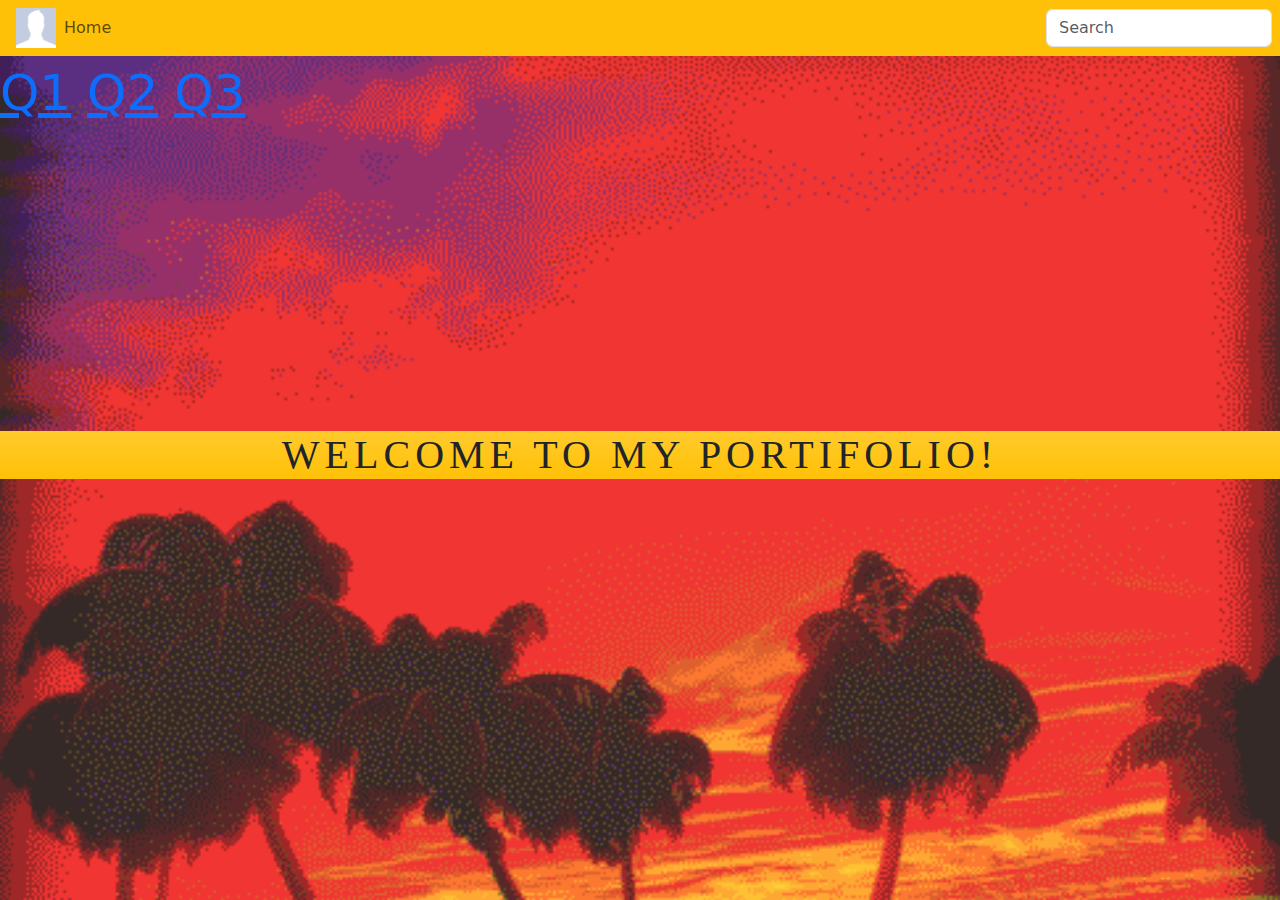
<file: quiz1portifolio.html>
<!DOCTYPE html>
<html>
<head>
	<title>Document</title>
	<meta charset="utf-8">
<meta name="viewport" content="width=device-width, initial-scale=1">
<link href="https://cdn.jsdelivr.net/npm/bootstrap@5.3.3/dist/css/bootstrap.min.css" rel="stylesheet" integrity="sha384-QWTKZyjpPEjISv5WaRU9OFeRpok6YctnYmDr5pNlyT2bRjXh0JMhjY6hW+ALEwIH" crossorigin="anonymous">

<style type="">
	body{
		background-image: url('portifolio.gif');
  background-repeat: no-repeat;
  background-attachment: fixed;
  background-size: cover;
	}

	h1 {
		letter-spacing: 5px
	}
</style>

</head>
<body>
<nav class="navbar navbar-expand-sm bg-warning ">
	<!--Brand/Logo-->
	<a class="navbar-brand" href="#"></a>
	<img src="pport.jpg" alt="pfp" style="width: 40px;" class="rounde-pill">
<!--Add Links-->
<ul class="navbar-nav me-auto">
<li class="nav-item">
<a class="nav-link" href="#">Home</a>
</li>

</ul>


	<form class="d-flex">
<input class="form-control me-2 bg-white" type="text" placeholder="Search" name="">

	</form>
</ul>
</nav>
<div style="font-size: 50px"> 
<a href="STA.ANA_ICT9R_Q1Project_Cammayo_Jose.html">Q1</a> <a href=" ICT9R_Q2Project_CAMMAYO_JOSE.html">Q2</a> <a href="Sta.Ana_ICT9R_Q3Project_Cammayo_Jose.html">Q3</a>
<br><br><br><br><br>
<h1 class="text-center bg-warning bg-gradient"  style="font-family:verdana">WELCOME TO MY PORTIFOLIO!</h1>














<script src="https://cdn.jsdelivr.net/npm/bootstrap@5.3.3/dist/js/bootstrap.bundle.min.js" integrity="sha384-YvpcrYf0tY3lHB60NNkmXc5s9fDVZLESaAA55NDzOxhy9GkcIdslK1eN7N6jIeHz" crossorigin="anonymous"></script>
</body>
</html>
</file>
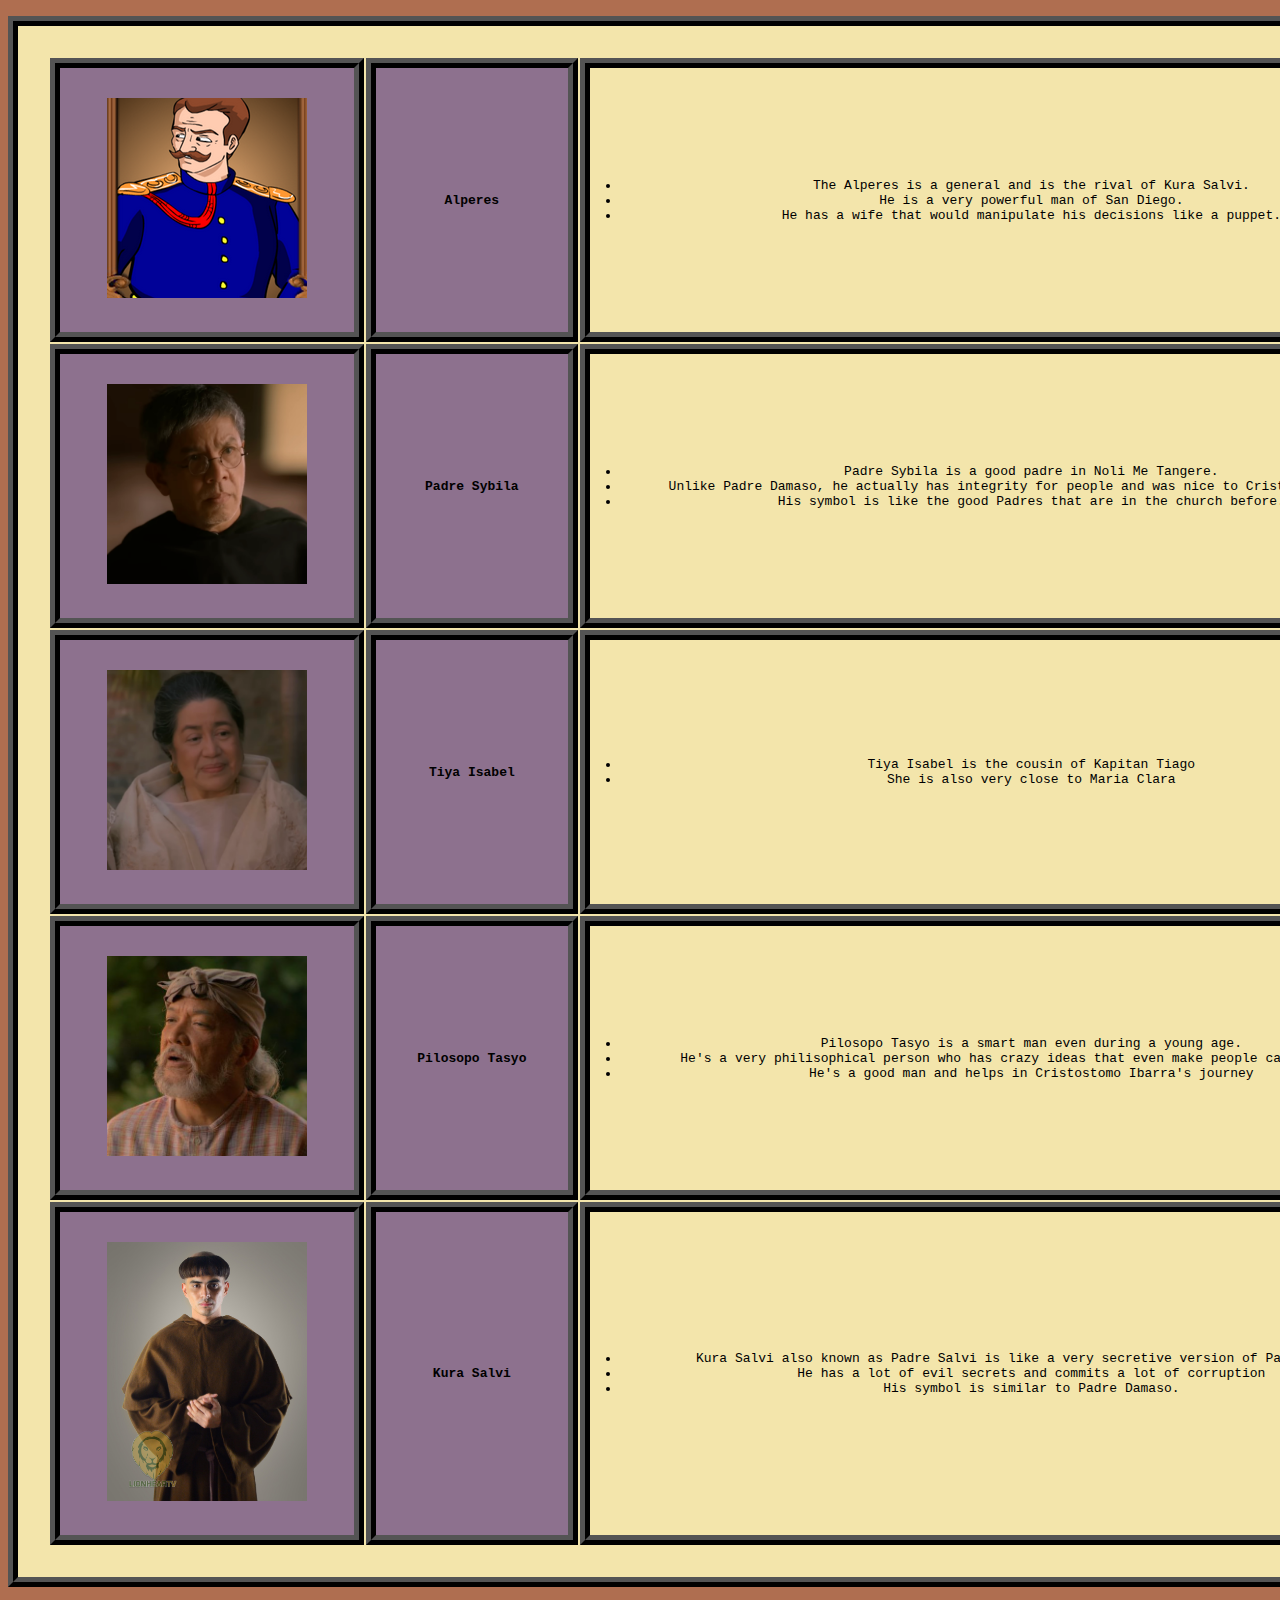
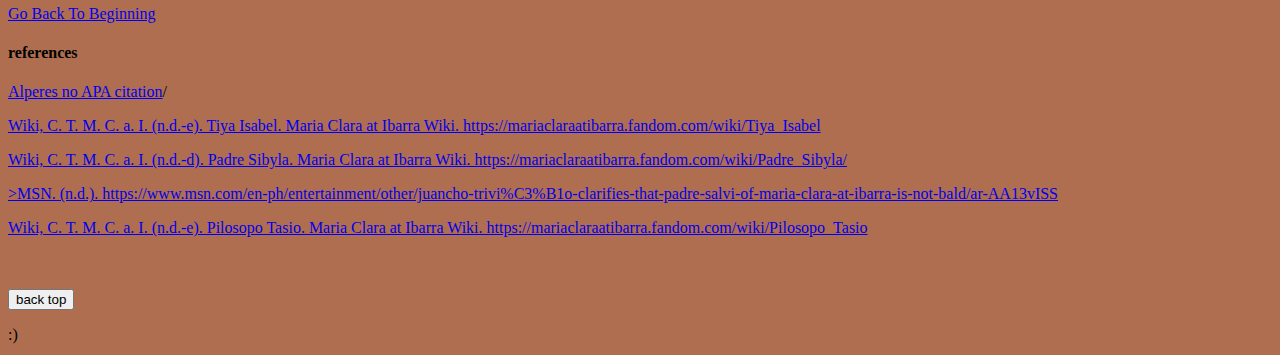
<file: STA.ANA_ICT9R_Q1Project_Cammayo_Jose_EXTRA.html>
<!DOCTYPE html>
<html>

<head>
	<link rel="stylesheet" type="text/css" href="Cammayo_Jose_project_style.css">
<title>ICT Project</title>	
</head>
<body style="background-color:#af6e50">

<table id="1">
		<!--Table Below-->



		
		<tr>
		<ul>	
			<th colspan="2"><img src="alperes.jpg" alt="Alperes" width="200">
				<th colspan="2" class="characters">Alperes</th> <td colspan="3"><li>The Alperes is a general and is the rival of Kura Salvi.</li>
				<li>He is a very powerful man of San Diego.</li>
				<li>He has a wife that would manipulate his decisions like a puppet.</li>
				
			
			</tr>
			
				<tr>
		<ul>		
			<th colspan="2"><img src="padresybila.jpg" alt="Spanish Sardines" width="200"><th colspan="2" class="characters">Padre Sybila</th> 
			<td colspan="3"><li>Padre Sybila is a good padre in Noli Me Tangere.</li>
            <li>Unlike Padre Damaso, he actually has integrity for people and was nice to Cristostomo Ibarra.</li>
            <li>His symbol is like the good Padres that are in the church before.</li>
        </td>

			</tr> 


			<tr>
		<ul>		
			<th colspan="2"><img src="tiyaisabel.jpg" alt="Spanish Sardines" width="200"><th colspan="2"class="characters">Tiya Isabel</th> <td colspan="3">
				<li>Tiya Isabel is the cousin of Kapitan Tiago</li>
				<li>She is also very close to Maria Clara</li>
			</td> 
			
			</tr>

			<tr>
		<ul>		
			<th colspan="2"><img src="pilosopotasyo.jpg" alt="Spanish Sardines" width="200"><th colspan="2" class="characters">Pilosopo Tasyo</th> <td colspan="3">
				<li>Pilosopo Tasyo is a smart man even during a young age.</li>
				<li>He's a very philisophical person who has crazy ideas that even make people call him crazy.</li>
				<li>He's a good man and helps in Cristostomo Ibarra's journey</li>
			</td> 
			
			</tr>

			<tr>
		<ul>		
			<th colspan="2"><img src="kurasalvi.jpg" alt="Spanish Sardines" width="200"><th colspan="2" class="characters">Kura Salvi</th> <td colspan="3">
				<li>Kura Salvi also known as Padre Salvi is like a very secretive version of Padre Damaso.</li>
				<li>He has a lot of evil secrets and commits a lot of corruption</li>
				<li>His symbol is similar to Padre Damaso.</li>
			</td> 
			
			</tr>
			</table>
			<br>
			<a href="STA.ANA_ICT9R_Q1Project_Cammayo_Jose.html"> Go Back To Beginning</a>
			<br>
			<h4>references</h4>
			<p><a href="https://www.personality-database.com/profile/500985/alperes-noli-me-tngere-el-filibusterismo-mbti-personality-type">Alperes no APA citation</a>/</p>
			
			<p><a href="https://mariaclaraatibarra.fandom.com/wiki/Tiya_Isabel"> Wiki, C. T. M. C. a. I. (n.d.-e). Tiya Isabel. Maria Clara at Ibarra Wiki. https://mariaclaraatibarra.fandom.com/wiki/Tiya_Isabel</a></p>
			
			<p><a href="https://mariaclaraatibarra.fandom.com/wiki/Padre_Sibyla"> Wiki, C. T. M. C. a. I. (n.d.-d). Padre Sibyla. Maria Clara at Ibarra Wiki. https://mariaclaraatibarra.fandom.com/wiki/Padre_Sibyla/</a></p>
			
			<p><a href="https://www.msn.com/en-ph/entertainment/other/juancho-trivi%C3%B1o-clarifies-that-padre-salvi-of-maria-clara-at-ibarra-is-not-bald/ar-AA13vISS">>MSN. (n.d.). https://www.msn.com/en-ph/entertainment/other/juancho-trivi%C3%B1o-clarifies-that-padre-salvi-of-maria-clara-at-ibarra-is-not-bald/ar-AA13vISS</a></p>
			
			<p><a href="https://mariaclaraatibarra.fandom.com/wiki/Pilosopo_Tasio">Wiki, C. T. M. C. a. I. (n.d.-e). Pilosopo Tasio. Maria Clara at Ibarra Wiki. https://mariaclaraatibarra.fandom.com/wiki/Pilosopo_Tasio</a></p>
			<br>
			
			
		
		<br>
		<form>
			<input type="submit" value="back top">
		</form>



</body>
<p>:)</p>
</html>
</file>
<file: Cammayo_Jose_project_style.css>
<!DOCTYPE html>
<html>


h1 { 	
	 	text-align: center;
	 	font-size: 40px;
	 	font-weight: lighter;
	 	letter-spacing: 13px
	    }

th{
	background-color: #8d718e
}
 table {
 	width:120%;
 	height:150%;
 
	    
	    	background-color: #F3E5AB;
	    		

	    	}

th.title {
	letter-spacing: 30px;
	font-size: 20px;
	font-family: sans-serif;
	background-color: ;
 	
 }
	table,th,td {
	    	margin-left: auto;
	    	margin-right: auto;
	    	 	border:  ridge black 10px;
	    	 	border top color: #987067;
	    	padding: 30px;
	    	

	    	
	    	}
th.characters {
	font-size: 40px
	letter-spacing: 3px;
}
	    	th.extra {
	    		letter-spacing: 15px
	    	}

td,th {
	font-family: monospace;
}
td {
	text-align: center
} 
th {
	letter-spacing: 5px
	font-color:#987067;

}
</file>
